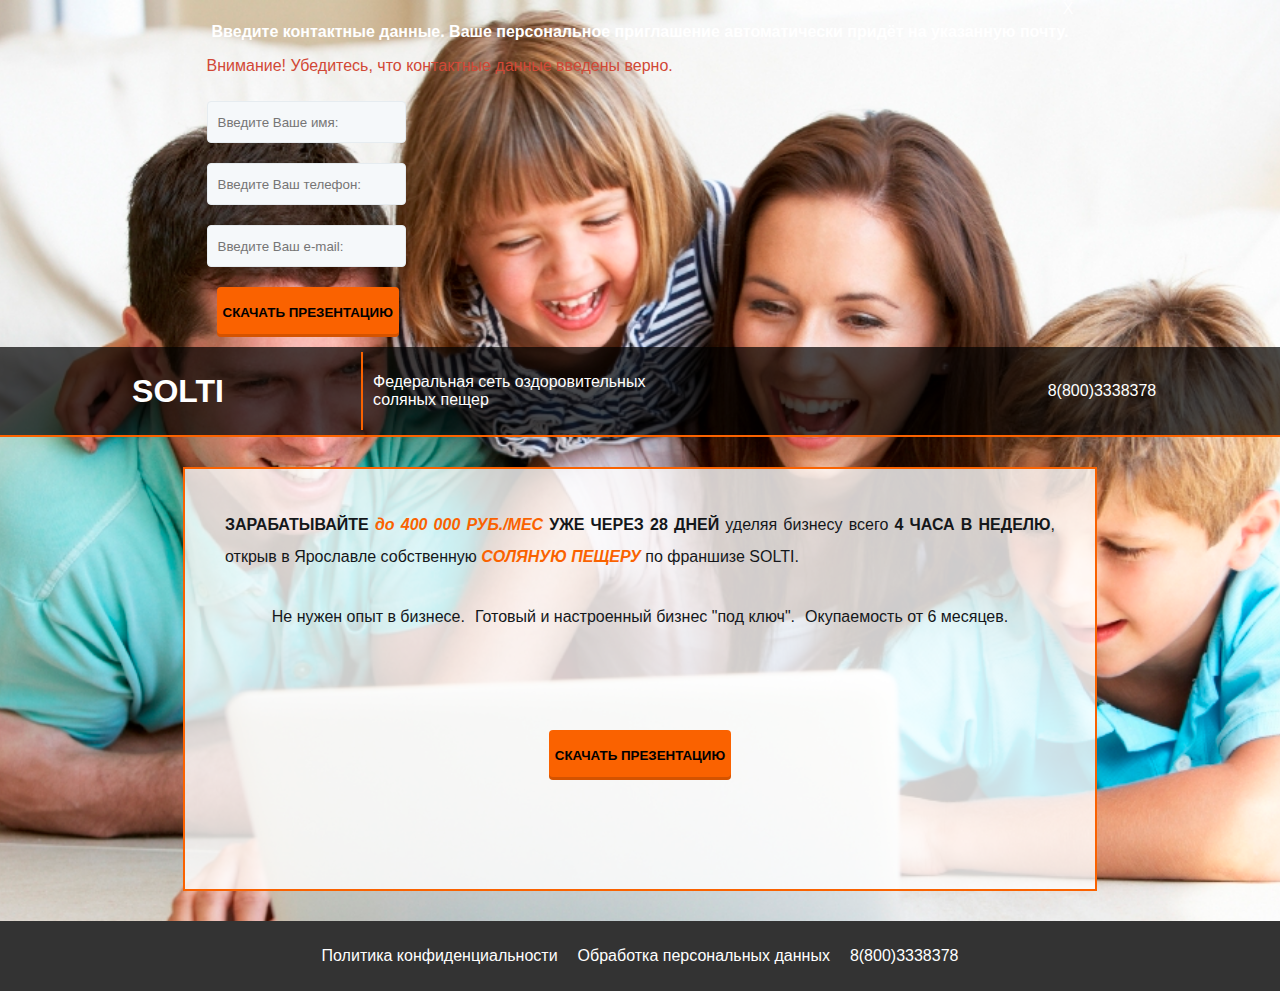
<file: index.html>
<!DOCTYPE HTML>
<html>
    <head>
        <meta charset="utf-8" name="viewport" content="width=device-width, initial-scale=1.0">
        <title>Соляные пещеры</title>
        <link rel="stylesheet" href="style.css">
    </head>
<body>
    <div class="container">
        <div class="overlay">
        </div>

        <div class="popup-modal">

        </div>
        <form class="popup-form">
          <div class="close-form"><span>X</span></div>
          <h4>Введите контактные данные. Ваше персональное приглашение автоматически придёт на указанную почту.</h4>
          <p>Внимание! Убедитесь, что контактные данные введены верно.</p>
            <input class="popup-form-input" type="text" placeholder="Введите Ваше имя:"><br>
            <input class="popup-form-input" type="text" placeholder="Введите Ваш телефон:"><br>
            <input class="popup-form-input" type="text" placeholder="Введите Ваш e-mail:"><br>
            <input class="popup-form-button" type="submit" value="СКАЧАТЬ ПРЕЗЕНТАЦИЮ">
        </form>
            <div class="header-content">
                <div class="logo">
                    <h1>SOLTI</h1>
                </div>
                <div class="info">
                    <p>Федеральная сеть оздоровительных<br> соляных пещер</p>
                </div>
                <div class="phone">
                    <p>8(800)3338378</p>
                </div>
          </div>
        <div class="wrapper-content">
            <div class="content">
                <p><span>ЗАРАБАТЫВАЙТЕ</span> <em>до 400 000 РУБ./МЕС</em> <span>УЖЕ ЧЕРЕЗ 28 ДНЕЙ</span> уделяя бизнесу всего <span>4 ЧАСА В НЕДЕЛЮ</span>, открыв в Ярославле собственную <em>СОЛЯНУЮ ПЕЩЕРУ</em> по франшизе SOLTI.</p>
                <div class="items">
                    <div class="item">Не нужен опыт в бизнесе.</div>
                    <div class="item2">Готовый и настроенный бизнес "под ключ".</div>
                    <div class="item3">Окупаемость от 6 месяцев.</div>
                </div>
                <div class="content-button">
                    <input class="button" type="button" value="СКАЧАТЬ ПРЕЗЕНТАЦИЮ">
                </div>
          </div>

        </div>

        <footer>
            <a href="#">Политика конфиденциальности </a>
            <a href="#">Обработка персональных данных </a>
            <a href="tel.8(800)3338378">8(800)3338378</a>
        </footer>

    </div>


    <script src="script.js"></script>
</body>
</html>
</file>
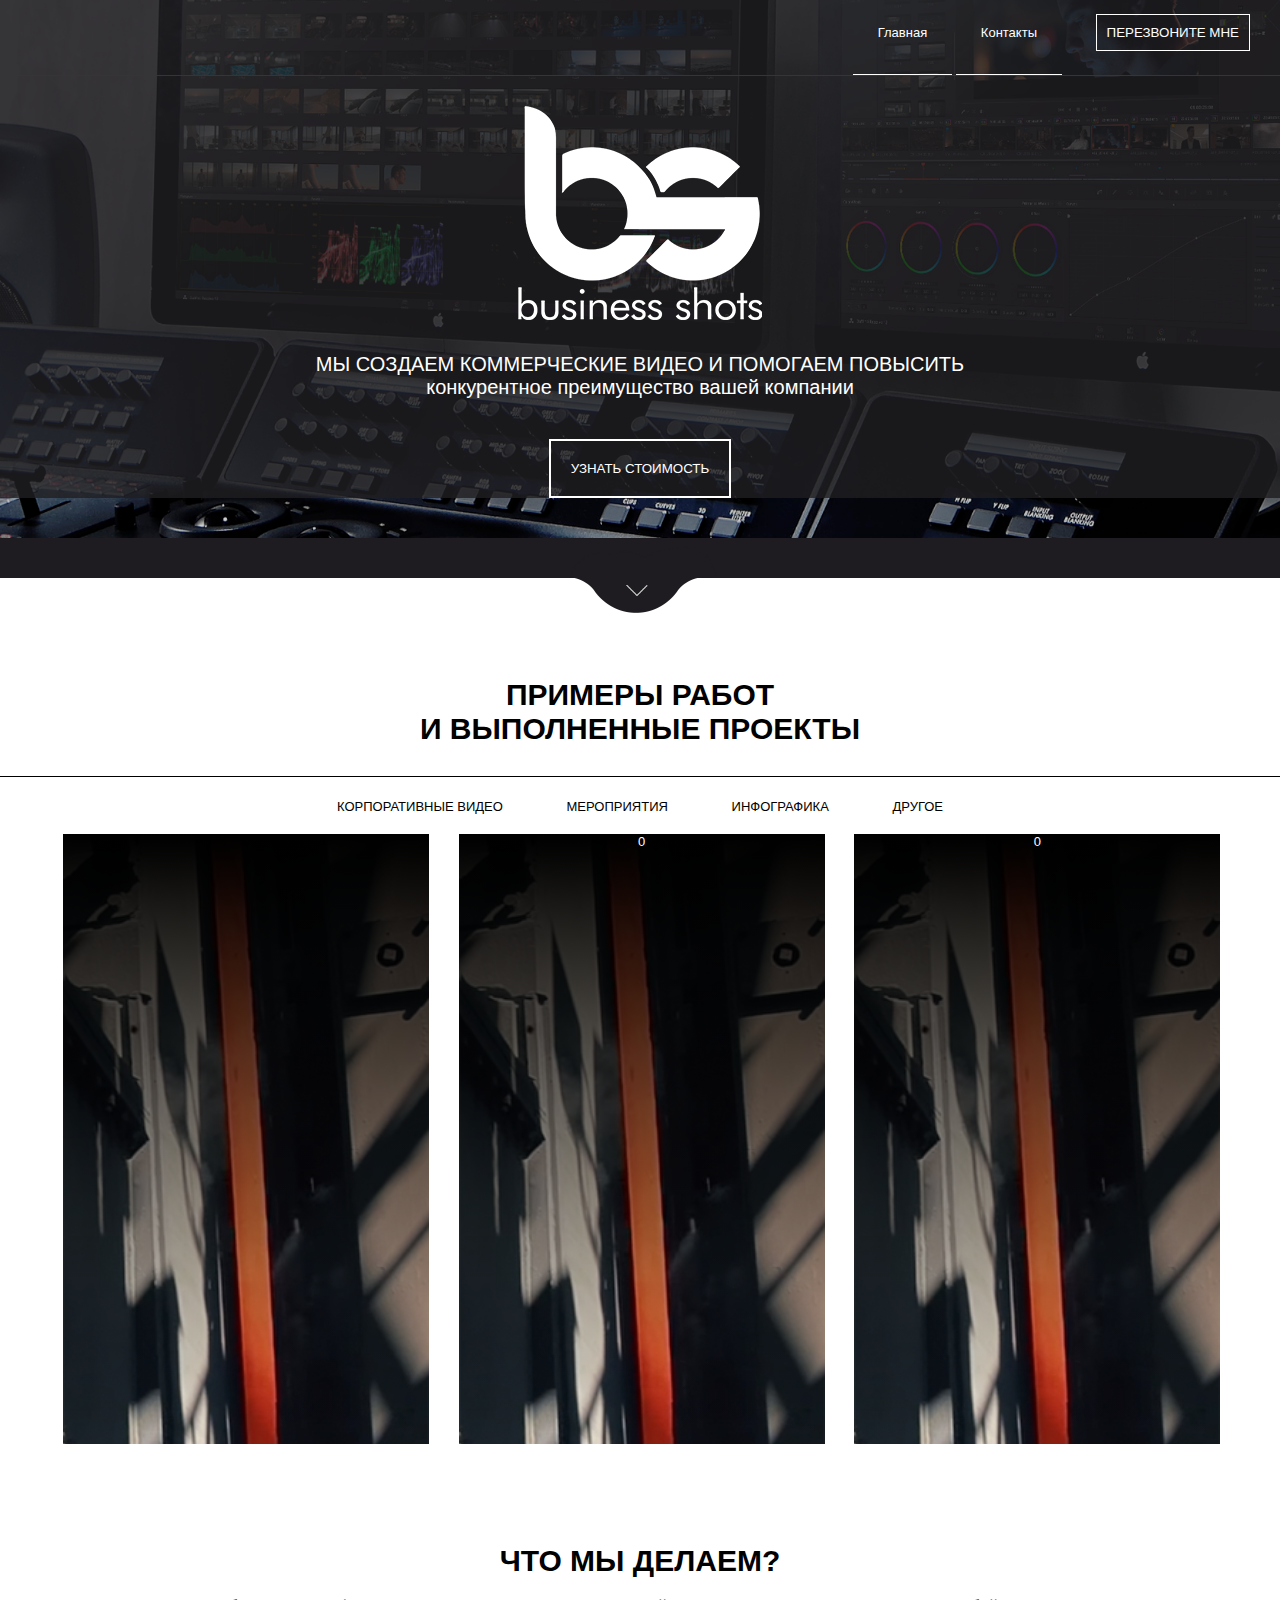
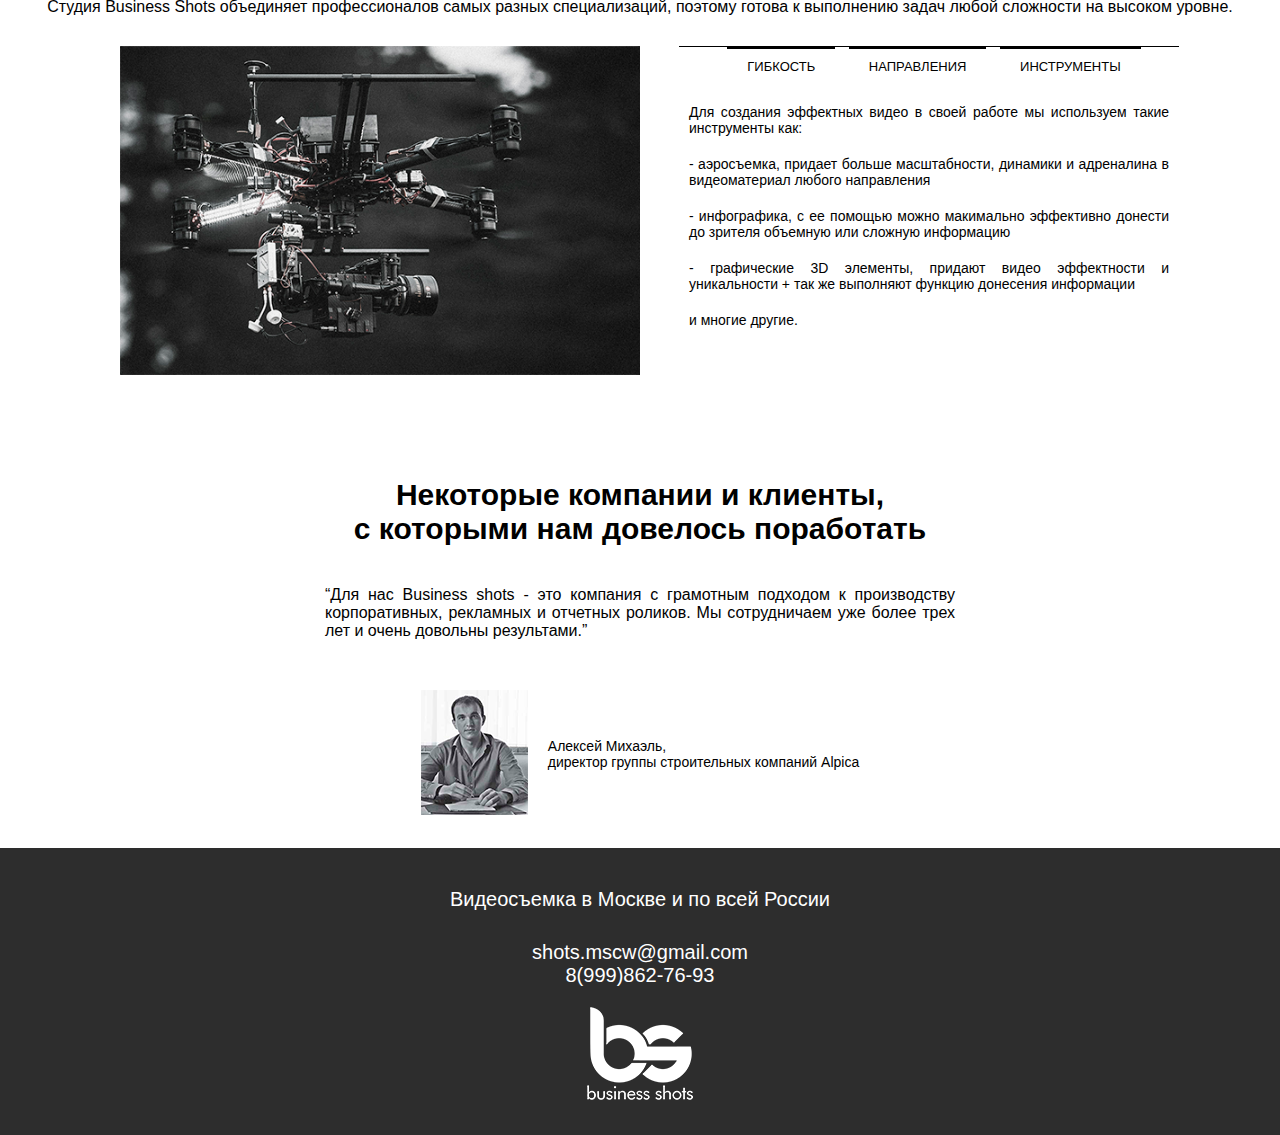
<file: bs/index.html>
<!DOCTYPE html>
<html>
    <head>
        <meta charset="utf-8" name="viewport" content="width=device-width, initial-scale=1.0">
        <link rel="stylesheet" href="style.css">
        <title>buisness_shots</title>
    </head>
    <body>
        <div class="container">
          <div class="overlay">
          </div>
          <div class="popup-modal">
          </div>
            <header>
                <div class="header-content">
                    <nav class="nav-menu-content">
                        <ul class="nav-menu">
                            <li><a href="#">Главная</a></li>
                            <li><a href="#">Контакты</a></li>
                            <li><button type="button" class="button-call-me">ПЕРЕЗВОНИТЕ МНЕ</button></li>
                        </ul>
                    </nav>
                    <div class="logo">
                        <img src="img/logo.png" alt="">
                        <p>МЫ СОЗДАЕМ КОММЕРЧЕСКИЕ ВИДЕО И ПОМОГАЕМ ПОВЫСИТЬ<br>
                            конкурентное преимущество вашей компании</p>
                    </div>
                    <div class="price"><button class="button-price" type="button">УЗНАТЬ СТОИМОСТЬ</button></div>
                </div>
            </header>
            <div class="content">
                <h1>ПРИМЕРЫ РАБОТ<br>И ВЫПОЛНЕННЫЕ ПРОЕКТЫ</h1>
                <section class="portfolio">
                        <ul class="portfolio-menu">
                            <li>КОРПОРАТИВНЫЕ ВИДЕО</li>
                            <li>МЕРОПРИЯТИЯ</li>
                            <li>ИНФОГРАФИКА</li>
                            <li>ДРУГОЕ</li>
                        </ul>
                        <div class="wrapper-content">
                            <div class="row relation">
                                <div class="relation__offset"></div>
                                <div class="relation__content">

                                    <div class="big"></div>
                                    <div class="big">0</div>
                                    <div class="big">0</div>
                                </div>
                            </div>
                        </div>
                    </section>
                    <section class="spetialization">
                        <h1>ЧТО МЫ ДЕЛАЕМ?</h1>
                        <p>Студия Business Shots объединяет профессионалов самых разных специализаций, поэтому готова к выполнению задач любой сложности на высоком уровне. </p>
                        <div class="wrapper-tools">
                            <div class="tools-img">
                                <img src="img/tools.png" alt="">
                            </div>
                            <div class="tools">
                                <ul class="tools-menu">
                                    <li>ГИБКОСТЬ</li>
                                    <li>НАПРАВЛЕНИЯ</li>
                                    <li>ИНСТРУМЕНТЫ</li>
                                </ul>
                                <p>Для создания эффектных видео в своей работе мы используем такие инструменты как:</p>
                                <p>-  аэросъемка, придает больше масштабности, динамики и адреналина в видеоматериал любого направления</p>
                                <p>- инфографика,  с ее помощью можно макимально эффективно донести до зрителя объемную или сложную информацию</p>
                                <p>- графические 3D элементы, придают видео эффектности и уникальности + так же выполняют функцию донесения информации</p>
                                <p>и многие другие.</p>
                            </div>
                        </div>
                    </section>
                    <section class="wrapper-review">
                        <h1>Некоторые компании и клиенты,<br>
                          с которыми нам довелось поработать</h1>
                              <p>“Для нас Business shots - это компания с грамотным подходом к производству корпоративных, рекламных и отчетных роликов. Мы сотрудничаем уже более трех лет и очень довольны результами.”</p>
                            <div class="people">
                              <div class="people-img">
                                    <img src="img/photo.png" alt="">
                                </div>
                                <div class="people-comment">
                                      <p>Алексей Михаэль,<br>директор группы строительных компаний Alpica</p>
                                </div>
                            </div>
                    </section>
                </div>
            </div>
            <footer>
                <p>Видеосъемка в Москве и по всей России</p>
                <p>shots.mscw@gmail.com</p>
                <span>8(999)862-76-93</span>
                <div class="logo2">
                    <img src="img/logo2.png" alt="">
                </div>
            </footer>
        </div>
    <script src="script.js">  </script>
    </body>
</html>
</file>
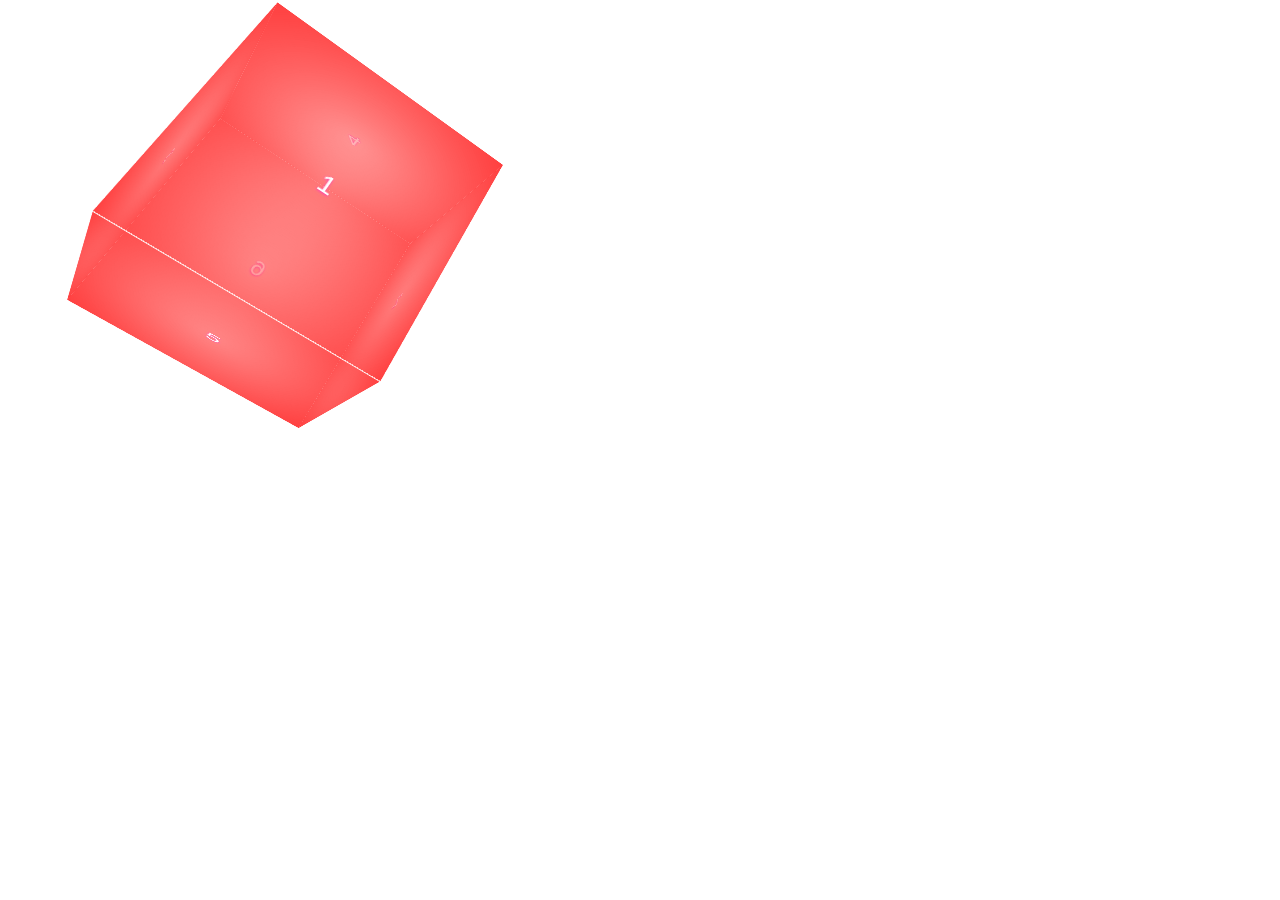
<file: cube/index.html>
<!DOCTYPE html>
<html>
    <head>
        <meta charset="utf-8">
        <link rel="stylesheet" href="style.css">
        <title>cube</title>
    </head>
    <body>
        <div class="wrapper">
            <div class="cube">
                <div class="cube-party party-1">1</div>
                <div class="cube-party party-2">2</div>
                <div class="cube-party party-3">3</div>
                <div class="cube-party party-4">4</div>
                <div class="cube-party party-5">5</div>
                <div class="cube-party party-6">6</div>
            </div>
        </div>
        <script src="https://code.jquery.com/jquery-3.2.1.min.js"></script>
        <script src="script.js"></script></script>
    </body>
</html>
</file>
<file: style.css>
html, body{
    margin: 0;
    padding: 0;
    color: #fff;
    font-family: 'Raleway', Arial, sans-serif;
    height: 100%;

}

.container{
    display: flex;
    flex-direction: column;
    background: url(img/fon.jpg) no-repeat center center;
    background-size: cover;
    min-height:100%;
    align-items: center;
}

.overlay{
    width: 100%;
    height: 100%;
    position:fixed;
    z-index: 120;
    background-color: rgba(0, 0, 0, 0.5);
    left: 0;
    top: 0;
    cursor: pointer;
    display: none;
}

.popup-modal{
    display: none;
    position: fixed;
    z-index: 121;
    border: 2px solid #fa6200;
    max-width: 690px;
    background: #fff;
    color: #14171a;
    margin-top: 30px;
    padding: 10px;
    text-align: center;

}

.open{
    display: block;;
}

.popup-form h4{
    margin: 5px;
}

.popup-form p {
    color: #d14836;
}

.close-form{
    text-align: right;

}

.close-form span{
    cursor: pointer;
    user-select: none;
}

.popup-form-input{
    background: #f5f8fa;
    border: 1px solid #e6ecf0;
    border-radius: 4px;
    padding: 0 10px;
    height: 40px;
    margin: 10px 0;
    outline: 0;

}
.popup-form-input:focus{
    border: 2px solid #fa6200;
}
.popup-form-input-err{
    border: 2px solid #CC0033;
}
.popup-form-button{
    box-shadow: inset 0 -3px 0 rgba(0,0,0,0.15);
    background-color:#fa6200;
    border-radius:4px;
    height: 50px;
    border: 0;
    font-weight: bold;
    margin: 10px;
    cursor: pointer;
}

.header-content{
    background: rgba(0, 0, 0, 0.7);
    display: flex;
    flex-wrap: wrap;
    text-align: center;
    border-bottom: 2px solid #fa6200;
    align-items: center;
    width: 100%;
}
.logo{
    flex-basis: 120px;
    flex-grow: 1;
}

.info{
    flex-grow: 1;
    text-align: left;
    border-left: 2px solid #fa6200;
    padding: 5px 10px;
    margin: 5px;
    flex-basis: 300px;
}

.phone{
    flex-basis: 120px;
    flex-grow: 1;
}

.wrapper-content{
    display: flex;
    flex-wrap: wrap;
    justify-content: center;
    flex: 1 0 auto;
}
.content{
    color: #14171a;
    margin: 30px 10px;
    flex-basis: 890px;
    background: rgba(255, 255, 255, 0.8);
    padding: 10px;
    text-align: justify;
    border: 2px solid #fa6200;
}
.content p{
    margin: 20px;
    padding: 10px;
    line-height: 2;
}
.content span{
    font-weight: bold;

}
.content em{
    font-weight: bold;
    color: #fa6200;


}
.items{
    display: flex;
    flex-wrap: wrap;
    justify-content: center;
    text-align: center;
}
.items .item{

    margin: 5px;
}
.items .item2{
    margin: 5px;

}
.items .item3{
    margin: 5px;
}
.content-button{
    text-align: center;
    margin: 10% 1%;
}
.button{
    box-shadow: inset 0 -3px 0 rgba(0,0,0,0.15);
    background-color:#fa6200;
    border-radius:4px;
    height: 50px;
    border: 0;
    font-weight: bold;
    margin: 10px;
}
.button:hover{
    cursor: pointer;
    background-color:#FF9000;
    transition: all,0.15s,linear;
}
footer{
    background: #333333;
    min-height: 70px;
    flex:none;
    display: flex;
    flex-wrap: wrap;
    justify-content: center;
    width: 100%;
    align-items: center;
}
footer a{
    color: #fff;
    margin: 10px;
    text-decoration: none;
}
</file>
<file: bs/style.css>
*{
    margin: 0;
    padding: 0;
}
html, body{
    font-family: OpenSans, Arial, sans-serif;
    font-size: 13px;
}
@font-face{
    font-family: OpenSans-Regular;
    src: url(fonts/OpenSans-Regular.ttf);
    src: local('dw#$%');

}
@font-face{
    font-family: OpenSans-Light;
    src: url(fonts/OpenSans-Light.ttf);
    src: local('dw#$%');

}

.container{
    display: flex;
    flex-direction: column;

}
.overlay{
    width: 100%;
    height: 100%;
    position:fixed;
    z-index: 120;
    background-color: rgba(0, 0, 0, 0.5);
    left: 0;
    top: 0;
    cursor: pointer;
    display: none;
}
header{
    background: url(img/fon.png) center no-repeat;
    background-size: cover;
    border-bottom: 40px solid #1e1c20;
    position: relative;

}
header::before{
    content: '';
    color: #fff;
    position: absolute;
    left: 50%;
    margin-left: -70px;
    bottom: -75px;
    width: 146px;
    height: 67px;
    background: url(img/shape.png)no-repeat;
}

.header-content{
    background: rgba(31, 30, 33, 0.8);
    color: #fff;
    height: 100%;
}
.nav-menu-content{
  text-align: right;
  height: 75px;
  text-align: right;
  border-bottom: 1px solid #353438;
}
.nav-menu{
    list-style: none;
}
.nav-menu li{
    display: inline-block;
}
.nav-menu li a{
    box-sizing: border-box;
    padding: 25px 25px 0 25px;;
    height: 75px;
    color: #fff;
    border-bottom: 1px solid #fff;
    text-decoration: none;
    display: block;
    transition: 0.5s;
}
.nav-menu a:hover{
    background: #fff;
    color:#000;
    transition: 0.5s;
}
.button-call-me{
    border: 1px solid #fff;
    background: none;
    padding: 10px;
    color: #fff;
    margin: 0 30px;
    outline: none;
    cursor: pointer;
    transition: 0.5s;
}
.button-call-me:hover{
  background: #fff;
  color:#000;
  transition: 0.5s;
}
.logo{
    width: 100%;
    text-align: center;
    margin-top: 30px;
}
.logo p {
    margin-top: 30px;
    font-size: 20px;
}
.price{
    width: 100%;
    margin: 40px 0;
    text-align: center;
}
.button-price{
    background: none;
    color: #fff;
    cursor: pointer;
    padding: 20px;
    border: 2px solid #fff;
    outline: none;
    transition: 0.5s;
}
.button-price:hover{
    background: #fff;
    color:#000;
    transition: 0.5s;

}
.content{
    text-align: center;
    height: 100%;


}
.content h1{
    margin-top: 100px;
    font-size: 30px;
}
.portfolio{
    margin-top: 30px;
    border-top: 1px solid #000;


}
.portfolio-menu li{
    display: inline-block;
    list-style: none;
    margin: 0 10px;
    padding: 20px;
    border-top: 2px solid #fff;
    cursor: pointer;
    transition: .15s ease-in-out;


}
.portfolio-menu li:hover{
      border-top: 2px solid #000;
      transition: .15s ease-in-out;
}

.wrapper-content{
    max-width: 1280px;
    margin: 0 auto;
    padding: 0 30px;
}
.row{

}

.relation{
    position: relative;
}

.relation__offset{
    height: 0;
}
.relation__content{
    position: absolute;
    width: 100%;
    height: 100%;
    top: 0;
    left: 0;
}

.row .relation__offset{
    padding-top: 50%;
}

.relation__content{
    display: flex;
    flex-wrap: wrap;
    flex-direction: column;
}


.big{
    position: relative;
    background: linear-gradient(rgba(0,0,0, 1), rgba(0, 0, 0, 0)), url(img/fon_video.png) no-repeat ;
    background-size: cover;
    color: #fff;
    flex: 1 1 100%;
    width: 30%;
}

.big-fon{

}
.carousel{
    height: 574px;
}
.big:first-child{
    margin-left: 2.7%;
}
.big-text{
    background:  ;
    border-bottom: 1px solid #fff;
    text-align: left;
    font-size: 17px;
    margin: 20% 10% 34% 10%;
}
.play{
    background: url(img/play_icon1.png) center no-repeat;
    background-size: 60px;
    position: absolute;
    left: 50%;
    top: 50%;
    margin-left: -30px;
    margin-top: -30px;
}
.play {
    width: 60px;
    height: 60px;
    cursor: pointer;
    transition: transform .1s ease;
}
.play:hover{
    transform: scale(1.3,1.3);
}
.spetialization {

    width: 100%;
    height: 100%;

}
.spetialization p{
    margin: 20px 10px ;
    font-size: 16px;
}
.wrapper-tools{
    display: flex;

    justify-content: center;
}
.tools{
    border-top: 1px solid #000;
    margin: 10px ;
    max-width: 500px;


}
.tools p {
    text-align: justify;
    font-size: 14px;
    margin: 20px 10px 0 10px;

}
.tools-img{
    margin-top: 10px;
}
.tools-img img{
    width: 90%;
}

.tools-menu{


}
.tools-menu li{
    list-style: none;
    display: inline-block;
    padding: 10px 20px;
    margin-left: 10px;
    border-top: 2px solid #000;
}
.wrapper-review{
    margin: 0 auto;
    max-width: 650px;
}
.wrapper-review p{
    font-size: 16px;
    margin: 40px 10px;
    text-align: justify;
}
.people{
    display: flex;
    justify-content: center;
    align-items: center;
    margin:20px;
}
.people img{
    margin: 10px;
}
.people-comment p{
    font-size: 14px;
    margin: 10px;
    text-align: left;
}
footer{
    padding: 10px;
    background: #2d2d2d;
    color: #fff;
    font-size: 20px;
    text-align: center;
}
footer p{
    margin-top: 30px;
}
.logo2{
    margin: 20px 10px;
}
@media screen and (max-width: 1024px){
  .wrapper-tools{
      flex-wrap: wrap;

  }
}
</file>
<file: cube/style.css>
html, body{
    margin: 0;
    padding: 0;
    font-family: raleway, sans-serif;
    font-size: 30px;
    color: #fff;
}
.wrapper{
    margin: 80px;
    perspective: 900px;
}
.cube{
    position: relative;
    width: 300px;
    height: 300px;
    transform-origin: 50% 50% -150px;
    transform: rotate3d(1,1,1,50deg);
    transform-style: preserve-3d;
}
.cube-party{
    position: absolute;
    width: 300px;
    height: 300px;
    background: rgba(255, 0, 0, 0.4);
    background: radial-gradient(rgba(255, 0, 0, 0.2), rgba(255, 0, 0, 0.5));
    text-align: center;
    line-height: 300px;
    transform-origin: 50% 50% -150px;
    border: 1px solid #fff;
    text-shadow: 0 1px 3px rgba(255,0,255, 0.5);
    box-shadow: 0, 0, 8px rgba(0, 0, 0, 0.5);
}
.party-1{

}
.party-2{
    transform: rotateY(90deg);
}
.party-3{
    transform: rotateY(-90deg);
}

.party-4{
    transform: rotateX(90deg);
}

.party-5{
  transform: rotateX(-90deg);
}
.party-6{
    transform: rotateY(-180deg);
}
</file>
